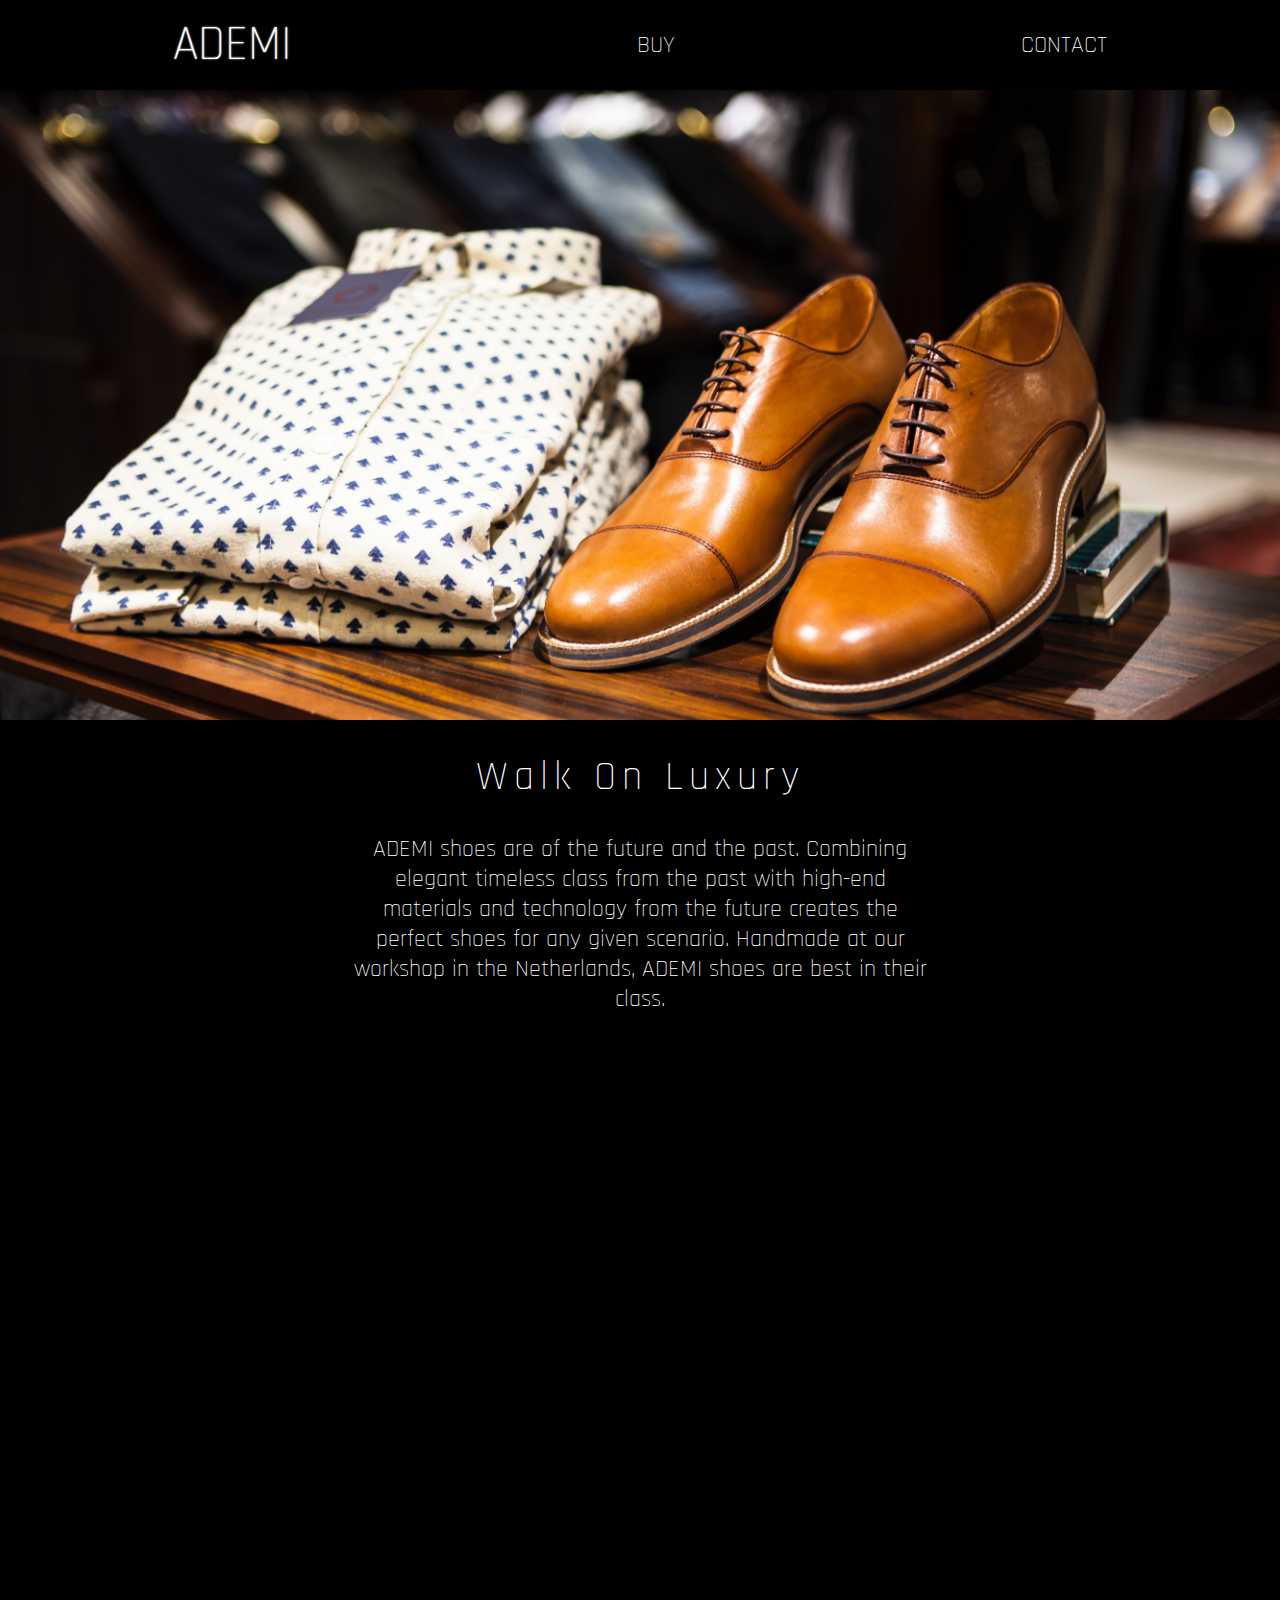
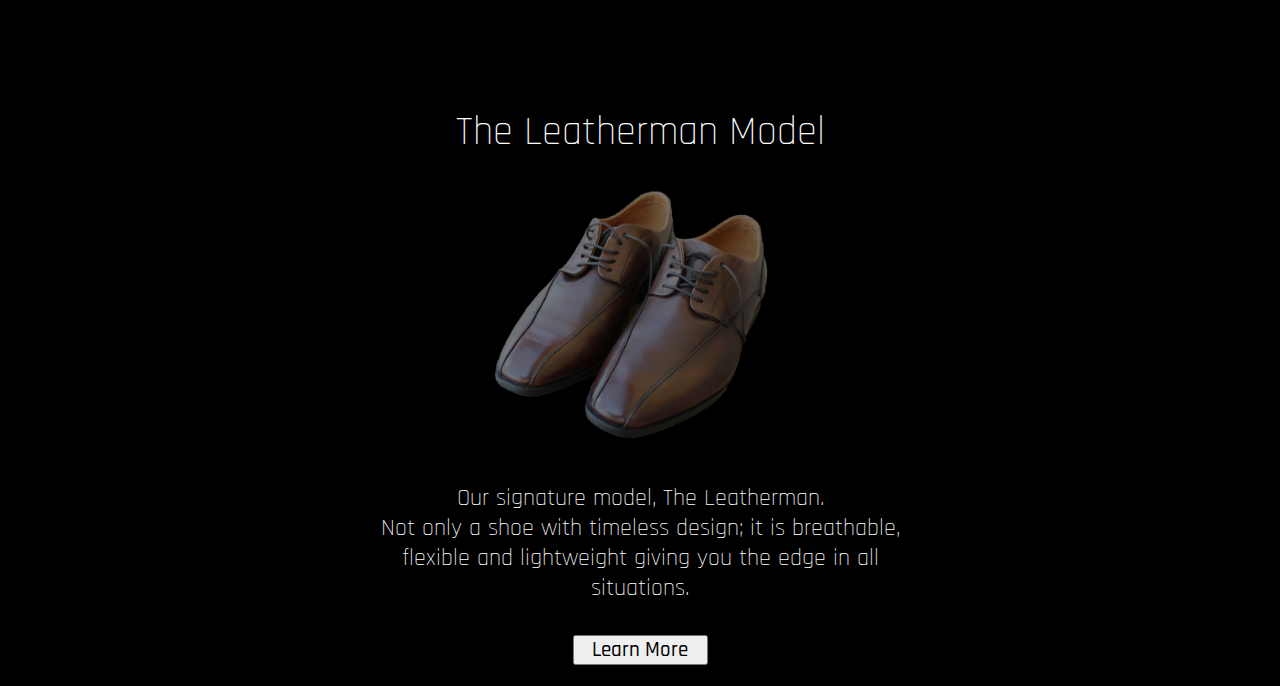
<file: index.html>
<!DOCTYPE html>
<html lang="en">
  <head>
    <meta charset="UTF-8" />
    <meta name="viewport" content="width=device-width, initial-scale=1.0" />
    <title>ADEMI</title>
    <link rel="stylesheet" href="./css/general.css" />
  </head>
  <body>
    <nav>
        <h2 class="title"><a href="index.html">ADEMI</a></h2>
        <h2><a href="#">BUY</a></h2>
        <h2><a href="contact.html">CONTACT</a></h2>
    </nav>
    <section class="wrapper">
      <section class="section one"></section>
      <section class="text-container">
        <h3 class="typewriter">Walk On Luxury</h3>
        <p>
          ADEMI shoes are of the future and the past. Combining elegant timeless
          class from the past with high-end materials and technology from the
          future creates the perfect shoes for any given scenario. Handmade at
          our workshop in the Netherlands, ADEMI shoes are best in their class.
        </p>
      </section>
      <section class="section two"></section>
      <section class="text-container tc-two">
        <h3 class="">The Leatherman Model</h3>
        <a href="buy.html"><img src="./image/4.png" alt="Image of the Letterman Model"/>
        </a>
        <p>
          Our signature model, The Leatherman. <br />Not only a shoe with
          timeless design; it is breathable, flexible and lightweight giving you
          the edge in all situations.
        </p>
        <form action="buy.html">
          <input type="submit" name="" id="" value="Learn More" />
          <br /><br />
        </form>
      </section>
    </section>
  </body>
</html>
</file>
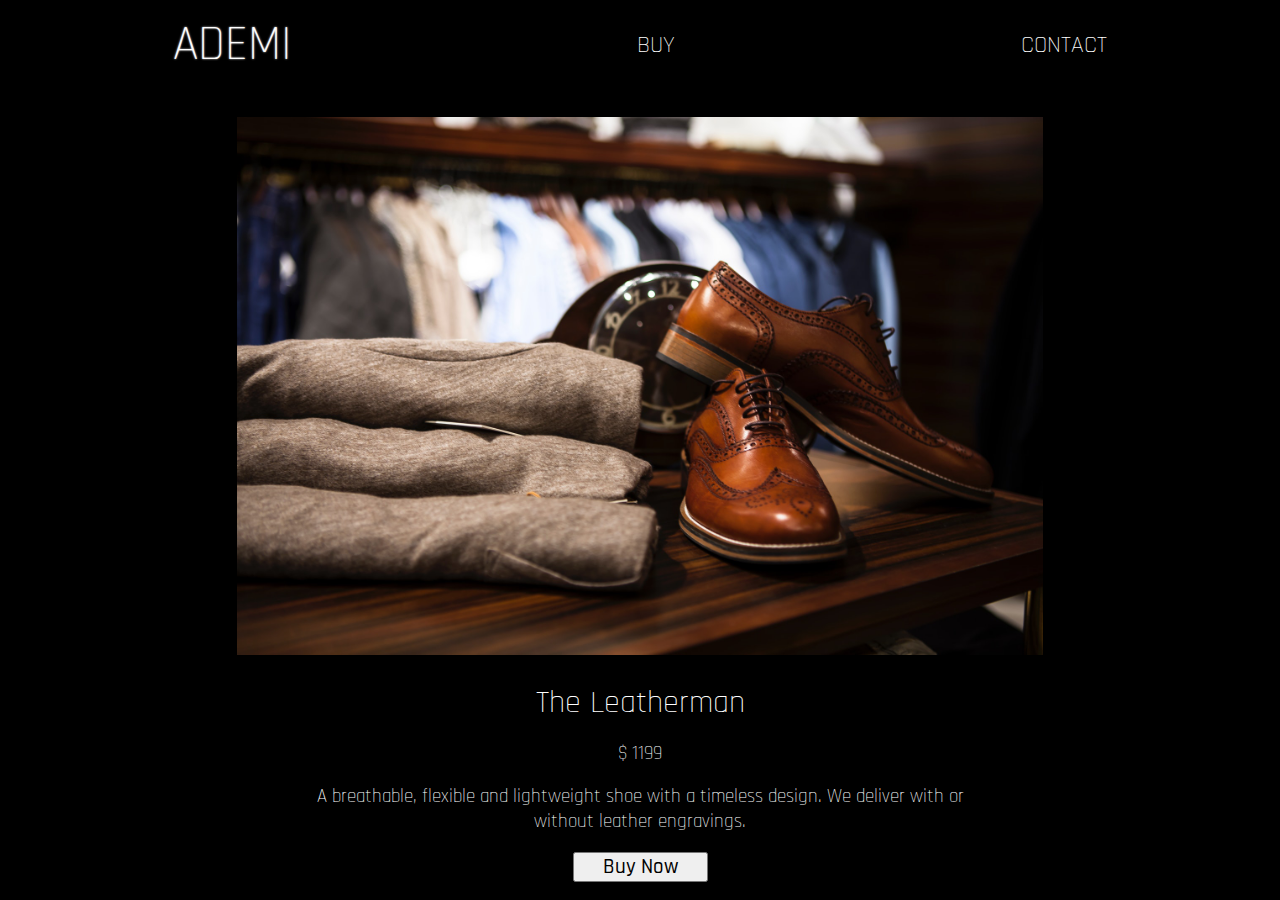
<file: buy.html>
<!DOCTYPE html>
<html lang="en">
  <head>
    <meta charset="UTF-8" />
    <meta name="viewport" content="width=device-width, initial-scale=1.0" />
    <title>Document</title>
    <link rel="stylesheet" href="./css/general.css" />
  </head>
  <body>
    <nav>
        <h2 class="title"><a href="index.html">ADEMI</a></h2>
        <h2><a href="#">BUY</a></h2>
        <h2><a href="contact.html">CONTACT</a></h2>
    </nav>
    <section class="buy-wrapper">
      <img src="./image/3.jpg" alt="" />
      <h1>The Leatherman</h1>
      <p>$ 1199</p>
      <p>
        A breathable, flexible and lightweight shoe with a timeless design. We
        deliver with or without leather engravings.
      </p>
      <form action="contact.html">
        <input type="submit" name="" id="" value="Buy Now" />
      </form>
    </section>
  </body>
</html>
</file>
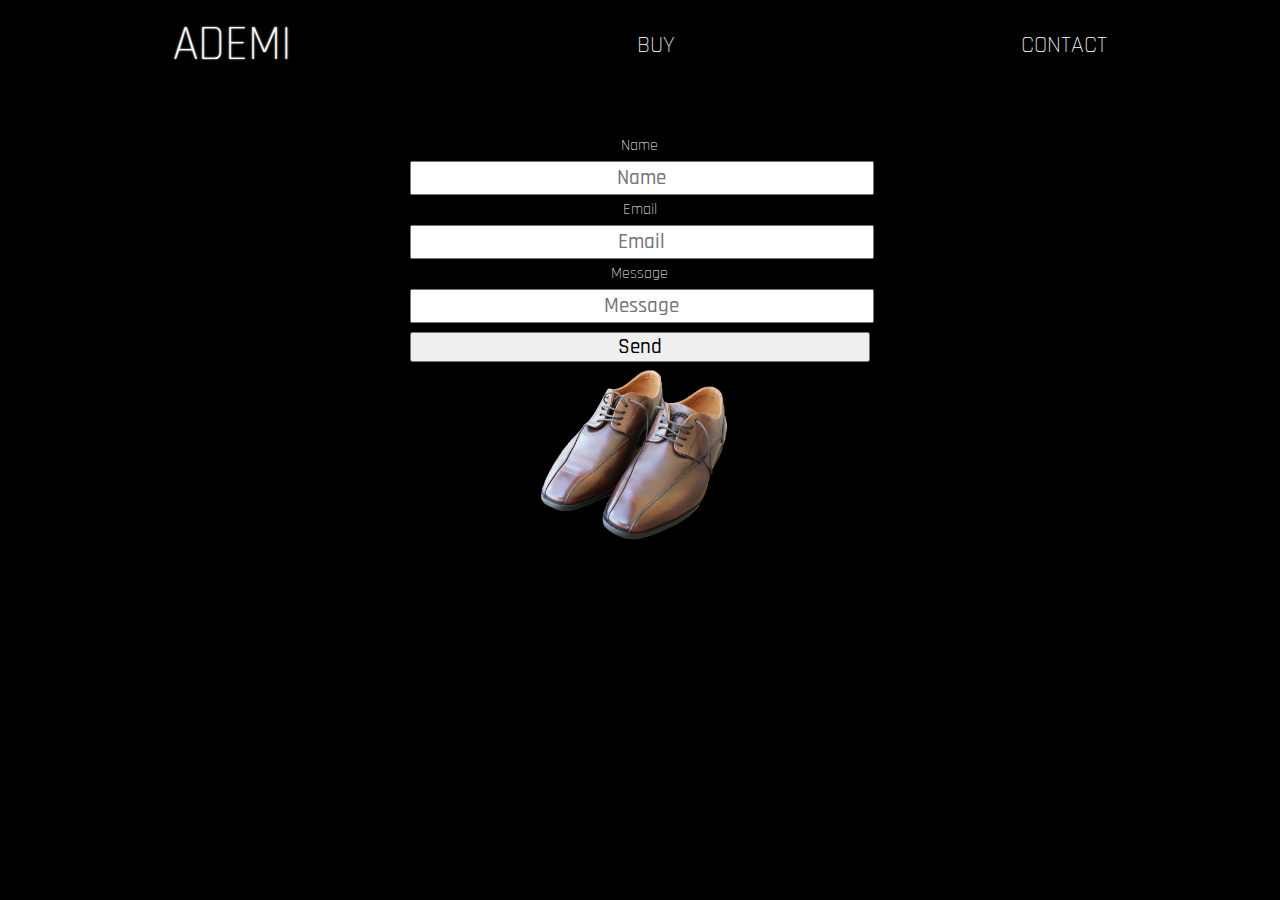
<file: contact.html>
<!DOCTYPE html>
<html lang="en">
  <head>
    <meta charset="UTF-8" />
    <meta name="viewport" content="width=device-width, initial-scale=1.0" />
    <title>ADEMI</title>
    <link rel="stylesheet" href="./css/general.css" />
  </head>
  <body>
    <nav>
        <h2 class="title"><a href="index.html">ADEMI</a></h2>
        <h2><a href="#">BUY</a></h2>
        <h2><a href="contact.html">CONTACT</a></h2>
    </nav>
    <section class="c-wrapper">
      <form action="index.html" class="cform">
        <label for="name">Name</label>
        <input type="text" id="name" placeholder="Name" required />
        <label for="email">Email</label>
        <input type="email" id="email" placeholder="Email" required />
        <label for="message">Message</label>
        <input type="text" id="message" placeholder="Message" required />
        <input type="submit" value="Send" name="Send Message" />
        <img src="./image/4.png" alt="Image of the Letterman Model" width="60%"/>
      </form>
    </section>
  </body>
</html>
</file>
<file: css/general.css>
@import url('https://fonts.googleapis.com/css2?family=Rajdhani:wght@300;400;500;600&display=swap');

* {
    margin: 0;
    padding: 0;
    color: white;
    font-family: 'Rajdhani', sans-serif;
    font-weight: 300;
}

body {
    height: 100%;
    background-color: #000;
}

nav {
    width: 100;
    height: 10vh;
    display: flex;
    justify-content: space-around;
    align-items: center;
}

.title {
    font-family: 'Rajdhani', sans-serif;
    color: white;
    font-size: 3rem;
    font-weight: 300;
}

nav ul {
    list-style: none;
    text-align: center;
}

nav ul li {
    color: white;
    font-size: 1.5rem;
    font-family: 'Rajdhani', sans-serif;
    font-weight: 300;
    text-align: center;
    display: inline;
    margin: 0 3vh;
}

nav ul li:hover, .title {
    text-shadow: 0px 0px 2px white;
}

a {
    text-decoration: none;
    color: inherit;
    text-align: center;
}


.wrapper {
    width: 100%;
}

.section {
    width: 100%;
    height: 70vh;
    background-position: center;
    background-repeat: no-repeat;
    background-size: cover;
    background-attachment: fixed;
}

.one {
    background-image: url(../image/5.jpg);
}

.two {
    background-image: url(../image/3-big.jpg);
}

.text-container {
    width: 45%;
    margin: auto;
}

.text-container h3 {
    text-align: center;
    font-size: 2.5rem;
    margin-top: 3.5vh;
}

.text-container p {
    text-align: center;
    font-size: 1.5rem;
    margin: 3.5vh 0;
}

.typewriter {
    letter-spacing: .15em;
    overflow: hidden;
    margin: 0 auto;
    white-space: nowrap;
    animation: type 3.5s steps(40, end);
}

.tc-two img{
    width: 70%;
    opacity: 0.5;
    display: block;
    margin: 3vh auto;
    transition-duration: 1s;
}

.tc-two img:hover {
    opacity: 0.8;
    transition-duration: 1s;
}

button {
    color: black;
    margin: 2vh auto;
    width: 145px;
    height: 30px;
    text-align: center;
    display: block;
    font-weight: 700;
}

.buy-wrapper {
    width: 60%;
    margin: 2vh auto;
}

.buy-wrapper img {
    display: block;
    margin: 3vh auto;
    width: 70%;
}

.buy-wrapper h1 {
    text-align: center;
    margin: 2vh 0;
}
.buy-wrapper p {
    text-align: center;
    margin: 2vh auto;
    width: 60%;
    font-size: 1.2rem;
}

form {
    text-align: center;
}

input {
    text-align: center;
    color: black;
    font-weight: 500;
    width: 135px;
    height: 30px;
    font-size: 1.3rem;
}

.c-wrapper {
    width: 60%;
    margin: auto;
}

.cform {
    margin: 5vh auto;
    width: 60%;
}

.cform input {
    display: inline-block;
    width: 100%;
    margin-top: 0.5vh;
    margin-bottom: 0.5vh;
}

label {
  padding-top: 2vh;
}

@keyframes type {
    from { width: 0 }
    to { width: 100% }
}

@media screen and (max-width: 1430px) {
    .buy-wrapper {
        width: 90%;
    }

}

@media screen and (max-width: 1250px) {
    .text-container {
        width: 80%;
    }
    .c-wrapper {
        width: 85%;
    }
}

@media screen and (max-width: 800px) {
    .buy-wrapper img {
       width: 85%;
    }
    

    .c-wrapper {
        width: 97%;
    }

    .cform {
        width: 85%;
    }
}

@media screen and (max-width: 450px) {
    .text-container h3 {
        font-size: 2rem;
    }
    .typewriter {
        animation: type 1.7s steps(40, end);
    }
    .buy-wrapper img {
        width: 95%;
     }
}
</file>
